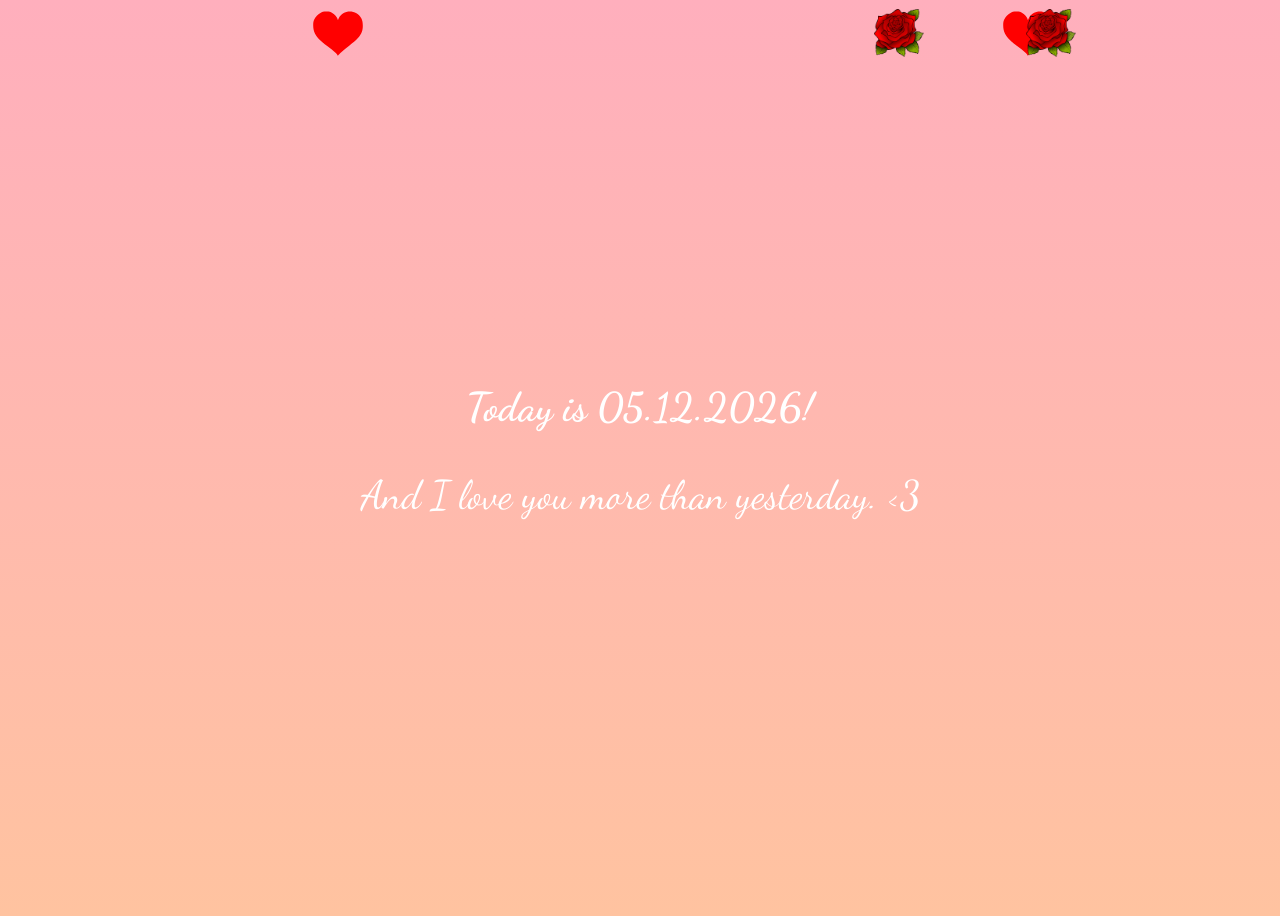
<file: index.html>
<!DOCTYPE html>
<html lang="en">
  <head>
    <meta charset="UTF-8" />
    <meta name="viewport" content="width=device-width, initial-scale=1.0" />
    <title>Love</title>
    <link rel="stylesheet" href="./styles/love.css" />
    <script src="./scripts/love.js" defer></script>
  </head>
  <body>
    <div class="container">
      <h1 id="date"></h1>
      <p class="message">And I love you more than yesterday. &lt;3</p>
    </div>
    <div class="hearts-container"></div>
    <div class="flowers-container"></div>
  </body>
</html>
</file>
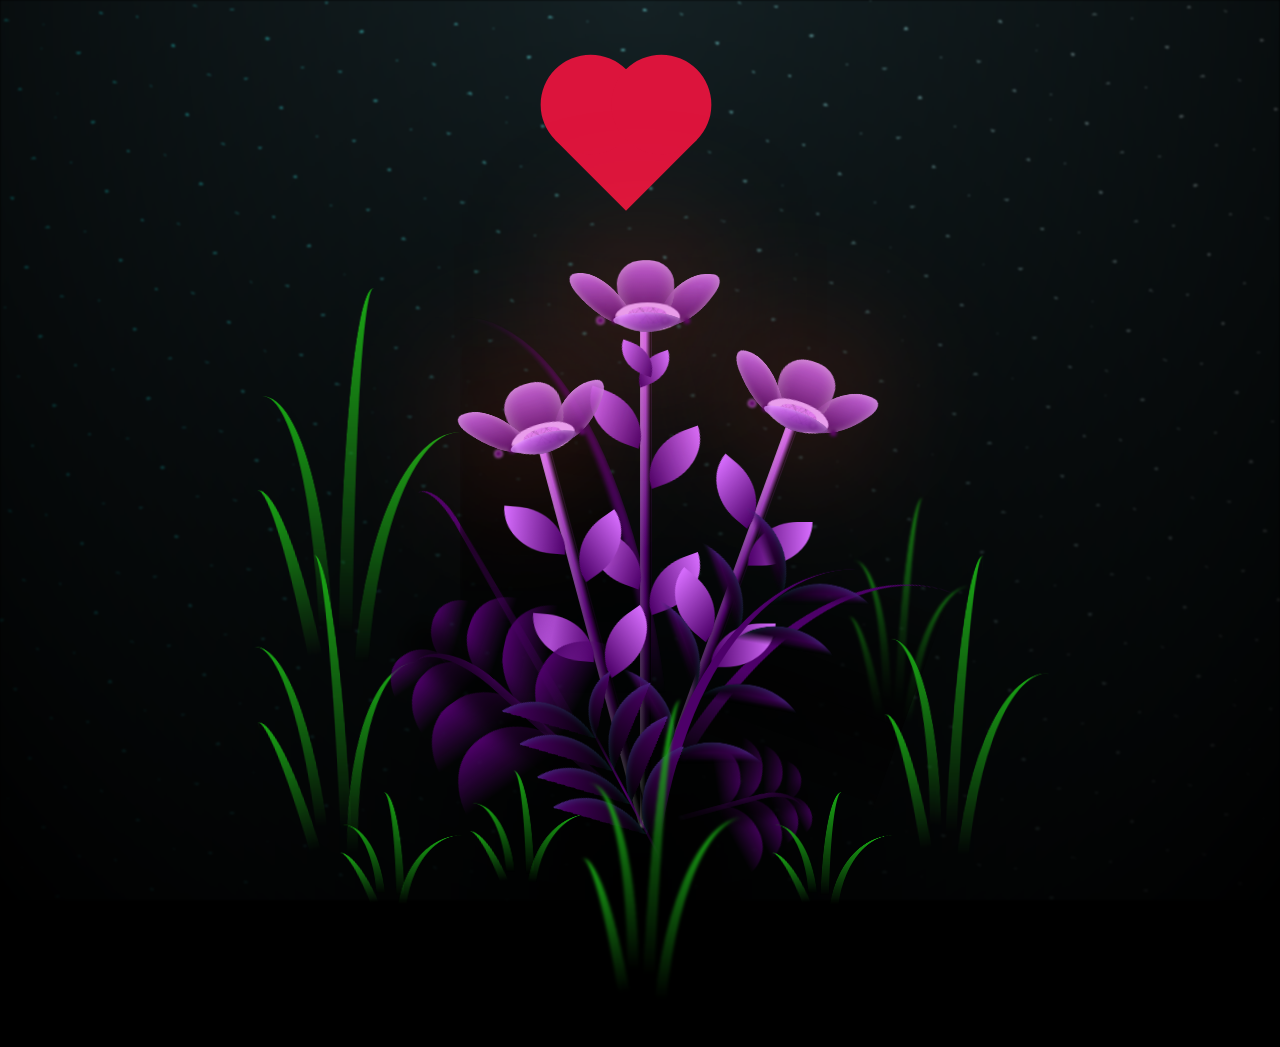
<file: flowers.html>
<head>
  <link rel="stylesheet" href="./styles/flowers.css" />
  <script src="./scripts/flowers.js"></script>
  <title>Flowers</title>
</head>
<body class="not-loaded">
  <div class="night"></div>
  <div class="heart"></div>
  <div class="flowers">
    <div class="flower flower--1">
      <div class="flower__leafs flower__leafs--1">
        <div class="flower__leaf flower__leaf--1"></div>
        <div class="flower__leaf flower__leaf--2"></div>
        <div class="flower__leaf flower__leaf--3"></div>
        <div class="flower__leaf flower__leaf--4"></div>
        <div class="flower__white-circle"></div>

        <div class="flower__light flower__light--1"></div>
        <div class="flower__light flower__light--2"></div>
        <div class="flower__light flower__light--3"></div>
        <div class="flower__light flower__light--4"></div>
        <div class="flower__light flower__light--5"></div>
        <div class="flower__light flower__light--6"></div>
        <div class="flower__light flower__light--7"></div>
        <div class="flower__light flower__light--8"></div>
      </div>
      <div class="flower__line">
        <div class="flower__line__leaf flower__line__leaf--1"></div>
        <div class="flower__line__leaf flower__line__leaf--2"></div>
        <div class="flower__line__leaf flower__line__leaf--3"></div>
        <div class="flower__line__leaf flower__line__leaf--4"></div>
        <div class="flower__line__leaf flower__line__leaf--5"></div>
        <div class="flower__line__leaf flower__line__leaf--6"></div>
      </div>
    </div>

    <div class="flower flower--2">
      <div class="flower__leafs flower__leafs--2">
        <div class="flower__leaf flower__leaf--1"></div>
        <div class="flower__leaf flower__leaf--2"></div>
        <div class="flower__leaf flower__leaf--3"></div>
        <div class="flower__leaf flower__leaf--4"></div>
        <div class="flower__white-circle"></div>

        <div class="flower__light flower__light--1"></div>
        <div class="flower__light flower__light--2"></div>
        <div class="flower__light flower__light--3"></div>
        <div class="flower__light flower__light--4"></div>
        <div class="flower__light flower__light--5"></div>
        <div class="flower__light flower__light--6"></div>
        <div class="flower__light flower__light--7"></div>
        <div class="flower__light flower__light--8"></div>
      </div>
      <div class="flower__line">
        <div class="flower__line__leaf flower__line__leaf--1"></div>
        <div class="flower__line__leaf flower__line__leaf--2"></div>
        <div class="flower__line__leaf flower__line__leaf--3"></div>
        <div class="flower__line__leaf flower__line__leaf--4"></div>
      </div>
    </div>

    <div class="flower flower--3">
      <div class="flower__leafs flower__leafs--3">
        <div class="flower__leaf flower__leaf--1"></div>
        <div class="flower__leaf flower__leaf--2"></div>
        <div class="flower__leaf flower__leaf--3"></div>
        <div class="flower__leaf flower__leaf--4"></div>
        <div class="flower__white-circle"></div>

        <div class="flower__light flower__light--1"></div>
        <div class="flower__light flower__light--2"></div>
        <div class="flower__light flower__light--3"></div>
        <div class="flower__light flower__light--4"></div>
        <div class="flower__light flower__light--5"></div>
        <div class="flower__light flower__light--6"></div>
        <div class="flower__light flower__light--7"></div>
        <div class="flower__light flower__light--8"></div>
      </div>
      <div class="flower__line">
        <div class="flower__line__leaf flower__line__leaf--1"></div>
        <div class="flower__line__leaf flower__line__leaf--2"></div>
        <div class="flower__line__leaf flower__line__leaf--3"></div>
        <div class="flower__line__leaf flower__line__leaf--4"></div>
      </div>
    </div>

    <div class="grow-ans" style="--d: 1.2s">
      <div class="flower__g-long">
        <div class="flower__g-long__top"></div>
        <div class="flower__g-long__bottom"></div>
      </div>
    </div>

    <div class="growing-grass">
      <div class="flower__grass flower__grass--1">
        <div class="flower__grass--top"></div>
        <div class="flower__grass--bottom"></div>
        <div class="flower__grass__leaf flower__grass__leaf--1"></div>
        <div class="flower__grass__leaf flower__grass__leaf--2"></div>
        <div class="flower__grass__leaf flower__grass__leaf--3"></div>
        <div class="flower__grass__leaf flower__grass__leaf--4"></div>
        <div class="flower__grass__leaf flower__grass__leaf--5"></div>
        <div class="flower__grass__leaf flower__grass__leaf--6"></div>
        <div class="flower__grass__leaf flower__grass__leaf--7"></div>
        <div class="flower__grass__leaf flower__grass__leaf--8"></div>
        <div class="flower__grass__overlay"></div>
      </div>
    </div>

    <div class="growing-grass">
      <div class="flower__grass flower__grass--2">
        <div class="flower__grass--top"></div>
        <div class="flower__grass--bottom"></div>
        <div class="flower__grass__leaf flower__grass__leaf--1"></div>
        <div class="flower__grass__leaf flower__grass__leaf--2"></div>
        <div class="flower__grass__leaf flower__grass__leaf--3"></div>
        <div class="flower__grass__leaf flower__grass__leaf--4"></div>
        <div class="flower__grass__leaf flower__grass__leaf--5"></div>
        <div class="flower__grass__leaf flower__grass__leaf--6"></div>
        <div class="flower__grass__leaf flower__grass__leaf--7"></div>
        <div class="flower__grass__leaf flower__grass__leaf--8"></div>
        <div class="flower__grass__overlay"></div>
      </div>
    </div>

    <div class="grow-ans" style="--d: 2.4s">
      <div class="flower__g-right flower__g-right--1">
        <div class="leaf"></div>
      </div>
    </div>

    <div class="grow-ans" style="--d: 2.8s">
      <div class="flower__g-right flower__g-right--2">
        <div class="leaf"></div>
      </div>
    </div>

    <div class="grow-ans" style="--d: 2.8s">
      <div class="flower__g-front">
        <div
          class="flower__g-front__leaf-wrapper flower__g-front__leaf-wrapper--1"
        >
          <div class="flower__g-front__leaf"></div>
        </div>
        <div
          class="flower__g-front__leaf-wrapper flower__g-front__leaf-wrapper--2"
        >
          <div class="flower__g-front__leaf"></div>
        </div>
        <div
          class="flower__g-front__leaf-wrapper flower__g-front__leaf-wrapper--3"
        >
          <div class="flower__g-front__leaf"></div>
        </div>
        <div
          class="flower__g-front__leaf-wrapper flower__g-front__leaf-wrapper--4"
        >
          <div class="flower__g-front__leaf"></div>
        </div>
        <div
          class="flower__g-front__leaf-wrapper flower__g-front__leaf-wrapper--5"
        >
          <div class="flower__g-front__leaf"></div>
        </div>
        <div
          class="flower__g-front__leaf-wrapper flower__g-front__leaf-wrapper--6"
        >
          <div class="flower__g-front__leaf"></div>
        </div>
        <div
          class="flower__g-front__leaf-wrapper flower__g-front__leaf-wrapper--7"
        >
          <div class="flower__g-front__leaf"></div>
        </div>
        <div
          class="flower__g-front__leaf-wrapper flower__g-front__leaf-wrapper--8"
        >
          <div class="flower__g-front__leaf"></div>
        </div>
        <div class="flower__g-front__line"></div>
      </div>
    </div>

    <div class="grow-ans" style="--d: 3.2s">
      <div class="flower__g-fr">
        <div class="leaf"></div>
        <div class="flower__g-fr__leaf flower__g-fr__leaf--1"></div>
        <div class="flower__g-fr__leaf flower__g-fr__leaf--2"></div>
        <div class="flower__g-fr__leaf flower__g-fr__leaf--3"></div>
        <div class="flower__g-fr__leaf flower__g-fr__leaf--4"></div>
        <div class="flower__g-fr__leaf flower__g-fr__leaf--5"></div>
        <div class="flower__g-fr__leaf flower__g-fr__leaf--6"></div>
        <div class="flower__g-fr__leaf flower__g-fr__leaf--7"></div>
        <div class="flower__g-fr__leaf flower__g-fr__leaf--8"></div>
      </div>
    </div>

    <div class="long-g long-g--0">
      <div class="grow-ans" style="--d: 3s">
        <div class="leaf leaf--0"></div>
      </div>
      <div class="grow-ans" style="--d: 2.2s">
        <div class="leaf leaf--1"></div>
      </div>
      <div class="grow-ans" style="--d: 3.4s">
        <div class="leaf leaf--2"></div>
      </div>
      <div class="grow-ans" style="--d: 3.6s">
        <div class="leaf leaf--3"></div>
      </div>
    </div>

    <div class="long-g long-g--1">
      <div class="grow-ans" style="--d: 3.6s">
        <div class="leaf leaf--0"></div>
      </div>
      <div class="grow-ans" style="--d: 3.8s">
        <div class="leaf leaf--1"></div>
      </div>
      <div class="grow-ans" style="--d: 4s">
        <div class="leaf leaf--2"></div>
      </div>
      <div class="grow-ans" style="--d: 4.2s">
        <div class="leaf leaf--3"></div>
      </div>
    </div>

    <div class="long-g long-g--2">
      <div class="grow-ans" style="--d: 4s">
        <div class="leaf leaf--0"></div>
      </div>
      <div class="grow-ans" style="--d: 4.2s">
        <div class="leaf leaf--1"></div>
      </div>
      <div class="grow-ans" style="--d: 4.4s">
        <div class="leaf leaf--2"></div>
      </div>
      <div class="grow-ans" style="--d: 4.6s">
        <div class="leaf leaf--3"></div>
      </div>
    </div>

    <div class="long-g long-g--3">
      <div class="grow-ans" style="--d: 4s">
        <div class="leaf leaf--0"></div>
      </div>
      <div class="grow-ans" style="--d: 4.2s">
        <div class="leaf leaf--1"></div>
      </div>
      <div class="grow-ans" style="--d: 3s">
        <div class="leaf leaf--2"></div>
      </div>
      <div class="grow-ans" style="--d: 3.6s">
        <div class="leaf leaf--3"></div>
      </div>
    </div>

    <div class="long-g long-g--4">
      <div class="grow-ans" style="--d: 4s">
        <div class="leaf leaf--0"></div>
      </div>
      <div class="grow-ans" style="--d: 4.2s">
        <div class="leaf leaf--1"></div>
      </div>
      <div class="grow-ans" style="--d: 3s">
        <div class="leaf leaf--2"></div>
      </div>
      <div class="grow-ans" style="--d: 3.6s">
        <div class="leaf leaf--3"></div>
      </div>
    </div>

    <div class="long-g long-g--5">
      <div class="grow-ans" style="--d: 4s">
        <div class="leaf leaf--0"></div>
      </div>
      <div class="grow-ans" style="--d: 4.2s">
        <div class="leaf leaf--1"></div>
      </div>
      <div class="grow-ans" style="--d: 3s">
        <div class="leaf leaf--2"></div>
      </div>
      <div class="grow-ans" style="--d: 3.6s">
        <div class="leaf leaf--3"></div>
      </div>
    </div>

    <div class="long-g long-g--6">
      <div class="grow-ans" style="--d: 4.2s">
        <div class="leaf leaf--0"></div>
      </div>
      <div class="grow-ans" style="--d: 4.4s">
        <div class="leaf leaf--1"></div>
      </div>
      <div class="grow-ans" style="--d: 4.6s">
        <div class="leaf leaf--2"></div>
      </div>
      <div class="grow-ans" style="--d: 4.8s">
        <div class="leaf leaf--3"></div>
      </div>
    </div>

    <div class="long-g long-g--7">
      <div class="grow-ans" style="--d: 3s">
        <div class="leaf leaf--0"></div>
      </div>
      <div class="grow-ans" style="--d: 3.2s">
        <div class="leaf leaf--1"></div>
      </div>
      <div class="grow-ans" style="--d: 3.5s">
        <div class="leaf leaf--2"></div>
      </div>
      <div class="grow-ans" style="--d: 3.6s">
        <div class="leaf leaf--3"></div>
      </div>
    </div>
  </div>
</body>
</file>
<file: styles/love.css>
@import url("https://fonts.googleapis.com/css2?family=Dancing+Script:wght@600&display=swap");

body {
  background: linear-gradient(to bottom, #ffafbd, #ffc3a0);
  height: 100vh;
  display: flex;
  align-items: center;
  justify-content: center;
  text-align: center;
  font-family: "Dancing Script", cursive;
  color: white;
  overflow: hidden;
  position: relative;
}

.container {
  position: relative;
  z-index: 2;
}

h1 {
  font-size: 2.5rem;
  margin-bottom: 10px;
}

.message {
  font-size: 2.5rem;
}

.hearts-container,
.flowers-container {
  position: absolute;
  top: 0;
  left: 0;
  width: 100%;
  height: 100%;
  overflow: hidden;
}

.heart,
.flower {
  position: absolute;
  left: 0;
  width: 50px;
  height: 50px;
  opacity: 1;
  animation: floatUp 5s linear infinite;
}

.heart {
  background: url("../assets/heart.svg") no-repeat center/contain;
}

.flower {
  background: url("../assets/flower.png") no-repeat center/contain;
}

@keyframes floatUp {
  0% {
    transform: translateY(100vh) scale(1);
  }
  50% {
    opacity: 1;
  }
  100% {
    transform: translateY(0vh) scale(0.75);
    opacity: 0;
  }
}

@media screen and (max-width: 768px) {
  h1 {
    font-size: 2rem;
  }

  .message {
    font-size: 2rem;
  }

  .heart,
  .flower {
    width: 25px;
    height: 25px;
  }
}
</file>
<file: styles/flowers.css>
*,
*::after,
*::before {
	padding: 0;
	margin: 0;
	box-sizing: border-box;
}
:root {
	--dark-color: #000;
}
body {
	display: flex;
	align-items: flex-end;
	justify-content: center;
	min-height: 100vh;
	background-color: var(--dark-color);
	overflow: hidden;
	perspective: 1000px;
}
.night {
	position: fixed;
	left: 50%;
	top: 0;
	transform: translateX(-50%);
	width: 100%;
	height: 100%;
	filter: blur(0.1vmin);
	background-image: radial-gradient(ellipse at top, transparent 0%, var(--dark-color)),
		radial-gradient(ellipse at bottom, var(--dark-color), rgba(145, 233, 255, 0.2)),
		repeating-linear-gradient(220deg, #000 0px, #000 19px, transparent 19px, transparent 22px),
		repeating-linear-gradient(189deg, #000 0px, #000 19px, transparent 19px, transparent 22px),
		repeating-linear-gradient(148deg, #000 0px, #000 19px, transparent 19px, transparent 22px),
		linear-gradient(90deg, #00fffa, #f0f0f0);
}
.heart {
	background-color: crimson;
	display: inline-block;
	width: 100px;
	height: 100px;
	position: relative;
	top: 0;
	transform: rotate(-45deg);
	position: absolute;
	left: 45%;
	top: 10%;
	animation: heartbeat 1.25s infinite;
}

.heart::before,
.heart::after {
	content: '';
	background-color: crimson;
	width: 100px;
	height: 100px;
	border-radius: 50%;
	position: absolute;
	animation: pulsecolor 1.25s infinite;
}

.heart::before {
	top: -50px;
	left: 0;
}

.heart::after {
	top: 0;
	left: 50px;
}

@keyframes heartbeat {
	0% {
		transform: scale(1) rotate(-45deg);
	}
	10% {
		transform: scale(1.25) rotate(-45deg);
		background-color: #ef395e;
	}
	100% {
		transform: scale(1) rotate(-45deg);
	}
}

@keyframes pulsecolor {
	10% {
		background-color: #ef395e;
	}
}
.flowers {
	position: relative;
	transform: scale(0.8);
}
.flower {
	position: absolute;
	bottom: 10vmin;
	transform-origin: bottom center;
	z-index: 10;
	--fl-speed: 0.8s;
}
.flower--1 {
	animation: moving-flower-1 4s linear infinite;
}
.flower--1 .flower__line {
	height: 70vmin;
	animation-delay: 0.3s;
}
.flower--1 .flower__line__leaf--1 {
	animation: blooming-leaf-right var(--fl-speed) 1.6s backwards;
}
.flower--1 .flower__line__leaf--2 {
	animation: blooming-leaf-right var(--fl-speed) 1.4s backwards;
}
.flower--1 .flower__line__leaf--3 {
	animation: blooming-leaf-left var(--fl-speed) 1.2s backwards;
}
.flower--1 .flower__line__leaf--4 {
	animation: blooming-leaf-left var(--fl-speed) 1s backwards;
}
.flower--1 .flower__line__leaf--5 {
	animation: blooming-leaf-right var(--fl-speed) 1.8s backwards;
}
.flower--1 .flower__line__leaf--6 {
	animation: blooming-leaf-left var(--fl-speed) 2s backwards;
}
.flower--2 {
	left: 50%;
	transform: rotate(20deg);
	animation: moving-flower-2 4s linear infinite;
}
.flower--2 .flower__line {
	height: 60vmin;
	animation-delay: 0.6s;
}
.flower--2 .flower__line__leaf--1 {
	animation: blooming-leaf-right var(--fl-speed) 1.9s backwards;
}
.flower--2 .flower__line__leaf--2 {
	animation: blooming-leaf-right var(--fl-speed) 1.7s backwards;
}
.flower--2 .flower__line__leaf--3 {
	animation: blooming-leaf-left var(--fl-speed) 1.5s backwards;
}
.flower--2 .flower__line__leaf--4 {
	animation: blooming-leaf-left var(--fl-speed) 1.3s backwards;
}
.flower--3 {
	left: 50%;
	transform: rotate(-15deg);
	animation: moving-flower-3 4s linear infinite;
}
.flower--3 .flower__line {
	animation-delay: 0.9s;
}
.flower--3 .flower__line__leaf--1 {
	animation: blooming-leaf-right var(--fl-speed) 2.5s backwards;
}
.flower--3 .flower__line__leaf--2 {
	animation: blooming-leaf-right var(--fl-speed) 2.3s backwards;
}
.flower--3 .flower__line__leaf--3 {
	animation: blooming-leaf-left var(--fl-speed) 2.1s backwards;
}
.flower--3 .flower__line__leaf--4 {
	animation: blooming-leaf-left var(--fl-speed) 1.9s backwards;
}
.flower__leafs {
	position: relative;
	animation: blooming-flower 2s backwards;
}
.flower__leafs--1 {
	animation-delay: 1.1s;
}
.flower__leafs--2 {
	animation-delay: 1.4s;
}
.flower__leafs--3 {
	animation-delay: 1.7s;
}
.flower__leafs::after {
	content: '';
	position: absolute;
	left: 0;
	top: 0;
	transform: translate(-50%, -100%);
	width: 8vmin;
	height: 8vmin;
	background-color: #ff5630;
	filter: blur(10vmin);
}
.flower__leaf {
	position: absolute;
	bottom: 0;
	left: 50%;
	width: 8vmin;
	height: 11vmin;
	border-radius: 51% 49% 47% 53% / 44% 45% 55% 69%;
	background-color: #d86eff;
	background-image: linear-gradient(to top, #4d0069, #d86eff);
	transform-origin: bottom center;
	opacity: 0.9;
	box-shadow: inset 0 0 2vmin rgba(255, 255, 255, 0.5);
}
.flower__leaf--1 {
	transform: translate(-10%, 1%) rotateY(40deg) rotateX(-50deg);
}
.flower__leaf--2 {
	transform: translate(-50%, -4%) rotateX(40deg);
}
.flower__leaf--3 {
	transform: translate(-90%, 0%) rotateY(45deg) rotateX(50deg);
}
.flower__leaf--4 {
	width: 8vmin;
	height: 8vmin;
	transform-origin: bottom left;
	border-radius: 4vmin 10vmin 4vmin 4vmin;
	transform: translate(0%, 18%) rotateX(70deg) rotate(-43deg);
	background-image: linear-gradient(to top, #4d0069, #d86eff);
	z-index: 1;
	opacity: 0.8;
}
.flower__white-circle {
	position: absolute;
	left: -3.5vmin;
	top: -3vmin;
	width: 9vmin;
	height: 4vmin;
	border-radius: 50%;
	background-color: #e7a6ff;
}
.flower__white-circle::after {
	content: '';
	position: absolute;
	left: 50%;
	top: 45%;
	transform: translate(-50%, -50%);
	width: 60%;
	height: 60%;
	border-radius: inherit;
	background-image: repeating-linear-gradient(
			135deg,
			rgba(0, 0, 0, 0.03) 0px,
			rgba(0, 0, 0, 0.03) 1px,
			transparent 1px,
			transparent 12px
		),
		repeating-linear-gradient(
			45deg,
			rgba(0, 0, 0, 0.03) 0px,
			rgba(0, 0, 0, 0.03) 1px,
			transparent 1px,
			transparent 12px
		),
		repeating-linear-gradient(
			67.5deg,
			rgba(0, 0, 0, 0.03) 0px,
			rgba(0, 0, 0, 0.03) 1px,
			transparent 1px,
			transparent 12px
		),
		repeating-linear-gradient(
			135deg,
			rgba(0, 0, 0, 0.03) 0px,
			rgba(0, 0, 0, 0.03) 1px,
			transparent 1px,
			transparent 12px
		),
		repeating-linear-gradient(
			45deg,
			rgba(0, 0, 0, 0.03) 0px,
			rgba(0, 0, 0, 0.03) 1px,
			transparent 1px,
			transparent 12px
		),
		repeating-linear-gradient(
			112.5deg,
			rgba(0, 0, 0, 0.03) 0px,
			rgba(0, 0, 0, 0.03) 1px,
			transparent 1px,
			transparent 12px
		),
		repeating-linear-gradient(
			112.5deg,
			rgba(0, 0, 0, 0.03) 0px,
			rgba(0, 0, 0, 0.03) 1px,
			transparent 1px,
			transparent 12px
		),
		repeating-linear-gradient(
			45deg,
			rgba(0, 0, 0, 0.03) 0px,
			rgba(0, 0, 0, 0.03) 1px,
			transparent 1px,
			transparent 12px
		),
		repeating-linear-gradient(
			22.5deg,
			rgba(0, 0, 0, 0.03) 0px,
			rgba(0, 0, 0, 0.03) 1px,
			transparent 1px,
			transparent 12px
		),
		repeating-linear-gradient(
			45deg,
			rgba(0, 0, 0, 0.03) 0px,
			rgba(0, 0, 0, 0.03) 1px,
			transparent 1px,
			transparent 12px
		),
		repeating-linear-gradient(
			22.5deg,
			rgba(0, 0, 0, 0.03) 0px,
			rgba(0, 0, 0, 0.03) 1px,
			transparent 1px,
			transparent 12px
		),
		repeating-linear-gradient(
			135deg,
			rgba(0, 0, 0, 0.03) 0px,
			rgba(0, 0, 0, 0.03) 1px,
			transparent 1px,
			transparent 12px
		),
		repeating-linear-gradient(
			157.5deg,
			rgba(0, 0, 0, 0.03) 0px,
			rgba(0, 0, 0, 0.03) 1px,
			transparent 1px,
			transparent 12px
		),
		repeating-linear-gradient(
			67.5deg,
			rgba(0, 0, 0, 0.03) 0px,
			rgba(0, 0, 0, 0.03) 1px,
			transparent 1px,
			transparent 12px
		),
		repeating-linear-gradient(
			67.5deg,
			rgba(0, 0, 0, 0.03) 0px,
			rgba(0, 0, 0, 0.03) 1px,
			transparent 1px,
			transparent 12px
		),
		linear-gradient(90deg, #df87ff, #dc7aff);
}
.flower__line {
	height: 55vmin;
	width: 1.5vmin;
	background-image: linear-gradient(to left, #000, transparent, rgba(255, 255, 255, 0.2)),
		linear-gradient(to top, transparent 10%, #4d0069, #d86eff);
	box-shadow: inset 0 0 2px rgba(0, 0, 0, 0.5);
	animation: grow-flower-tree 4s backwards;
}
.flower__line__leaf {
	--w: 7vmin;
	--h: calc(var(--w) + 2vmin);
	position: absolute;
	top: 20%;
	left: 90%;
	width: var(--w);
	height: var(--h);
	border-top-right-radius: var(--h);
	border-bottom-left-radius: var(--h);
	background-image: linear-gradient(to top, #4d0069, #d86eff);
}
.flower__line__leaf--1 {
	transform: rotate(70deg) rotateY(30deg);
}
.flower__line__leaf--2 {
	top: 45%;
	transform: rotate(70deg) rotateY(30deg);
}
.flower__line__leaf--3,
.flower__line__leaf--4,
.flower__line__leaf--6 {
	border-top-right-radius: 0;
	border-bottom-left-radius: 0;
	border-top-left-radius: var(--h);
	border-bottom-right-radius: var(--h);
	left: -460%;
	top: 12%;
	transform: rotate(-70deg) rotateY(30deg);
}
.flower__line__leaf--4 {
	top: 40%;
}
.flower__line__leaf--5 {
	top: 0;
	transform-origin: left;
	transform: rotate(70deg) rotateY(30deg) scale(0.6);
}
.flower__line__leaf--6 {
	top: -2%;
	left: -450%;
	transform-origin: right;
	transform: rotate(-70deg) rotateY(30deg) scale(0.6);
}
.flower__light {
	position: absolute;
	bottom: 0vmin;
	width: 1vmin;
	height: 1vmin;
	background-color: #e7a6ff;
	border-radius: 50%;
	filter: blur(0.2vmin);
	animation: light-ans 4s linear infinite backwards;
}
.flower__light:nth-child(odd) {
	background-color: #4d0069;
}
.flower__light--1 {
	left: -2vmin;
	animation-delay: 1s;
}
.flower__light--2 {
	left: 3vmin;
	animation-delay: 0.5s;
}
.flower__light--3 {
	left: -6vmin;
	animation-delay: 0.3s;
}
.flower__light--4 {
	left: 6vmin;
	animation-delay: 0.9s;
}
.flower__light--5 {
	left: -1vmin;
	animation-delay: 1.5s;
}
.flower__light--6 {
	left: -4vmin;
	animation-delay: 3s;
}
.flower__light--7 {
	left: 3vmin;
	animation-delay: 2s;
}
.flower__light--8 {
	left: -6vmin;
	animation-delay: 3.5s;
}
.flower__grass {
	--c: #4d0069;
	--line-w: 1.5vmin;
	position: absolute;
	bottom: 12vmin;
	left: -7vmin;
	display: flex;
	flex-direction: column;
	align-items: flex-end;
	z-index: 20;
	transform-origin: bottom center;
	transform: rotate(-48deg) rotateY(40deg);
}
.flower__grass--1 {
	animation: moving-grass 2s linear infinite;
}
.flower__grass--2 {
	left: 2vmin;
	bottom: 10vmin;
	transform: scale(0.5) rotate(75deg) rotateX(10deg) rotateY(-200deg);
	opacity: 0.8;
	z-index: 0;
	animation: moving-grass--2 1.5s linear infinite;
}
.flower__grass--top {
	width: 7vmin;
	height: 10vmin;
	border-top-right-radius: 100%;
	border-right: var(--line-w) solid var(--c);
	transform-origin: bottom center;
	transform: rotate(-2deg);
}
.flower__grass--bottom {
	margin-top: -2px;
	width: var(--line-w);
	height: 25vmin;
	background-image: linear-gradient(to top, transparent, var(--c));
}
.flower__grass__leaf {
	--size: 10vmin;
	position: absolute;
	width: calc(var(--size) * 2.1);
	height: var(--size);
	border-top-left-radius: var(--size);
	border-top-right-radius: var(--size);
	background-image: linear-gradient(to top, transparent, transparent 30%, var(--c));
	z-index: 100;
}
.flower__grass__leaf--1 {
	top: -6%;
	left: 30%;
	--size: 6vmin;
	transform: rotate(-20deg);
	animation: growing-grass-ans--1 2s 2.6s backwards;
}
@keyframes growing-grass-ans--1 {
	0% {
		transform-origin: bottom left;
		transform: rotate(-20deg) scale(0);
	}
}
.flower__grass__leaf--2 {
	top: -5%;
	left: -110%;
	--size: 6vmin;
	transform: rotate(10deg);
	animation: growing-grass-ans--2 2s 2.4s linear backwards;
}
@keyframes growing-grass-ans--2 {
	0% {
		transform-origin: bottom right;
		transform: rotate(10deg) scale(0);
	}
}
.flower__grass__leaf--3 {
	top: 5%;
	left: 60%;
	--size: 8vmin;
	transform: rotate(-18deg) rotateX(-20deg);
	animation: growing-grass-ans--3 2s 2.2s linear backwards;
}
@keyframes growing-grass-ans--3 {
	0% {
		transform-origin: bottom left;
		transform: rotate(-18deg) rotateX(-20deg) scale(0);
	}
}
.flower__grass__leaf--4 {
	top: 6%;
	left: -135%;
	--size: 8vmin;
	transform: rotate(2deg);
	animation: growing-grass-ans--4 2s 2s linear backwards;
}
@keyframes growing-grass-ans--4 {
	0% {
		transform-origin: bottom right;
		transform: rotate(2deg) scale(0);
	}
}
.flower__grass__leaf--5 {
	top: 20%;
	left: 60%;
	--size: 10vmin;
	transform: rotate(-24deg) rotateX(-20deg);
	animation: growing-grass-ans--5 2s 1.8s linear backwards;
}
@keyframes growing-grass-ans--5 {
	0% {
		transform-origin: bottom left;
		transform: rotate(-24deg) rotateX(-20deg) scale(0);
	}
}
.flower__grass__leaf--6 {
	top: 22%;
	left: -180%;
	--size: 10vmin;
	transform: rotate(10deg);
	animation: growing-grass-ans--6 2s 1.6s linear backwards;
}
@keyframes growing-grass-ans--6 {
	0% {
		transform-origin: bottom right;
		transform: rotate(10deg) scale(0);
	}
}
.flower__grass__leaf--7 {
	top: 39%;
	left: 70%;
	--size: 10vmin;
	transform: rotate(-10deg);
	animation: growing-grass-ans--7 2s 1.4s linear backwards;
}
@keyframes growing-grass-ans--7 {
	0% {
		transform-origin: bottom left;
		transform: rotate(-10deg) scale(0);
	}
}
.flower__grass__leaf--8 {
	top: 40%;
	left: -215%;
	--size: 11vmin;
	transform: rotate(10deg);
	animation: growing-grass-ans--8 2s 1.2s linear backwards;
}
@keyframes growing-grass-ans--8 {
	0% {
		transform-origin: bottom right;
		transform: rotate(10deg) scale(0);
	}
}
.flower__grass__overlay {
	position: absolute;
	top: -10%;
	right: 0%;
	width: 100%;
	height: 100%;
	background-color: rgba(0, 0, 0, 0.6);
	filter: blur(1.5vmin);
	z-index: 100;
}
.flower__g-long {
	--w: 2vmin;
	--h: 6vmin;
	--c: #4d0069;
	position: absolute;
	bottom: 10vmin;
	left: -3vmin;
	transform-origin: bottom center;
	transform: rotate(-30deg) rotateY(-20deg);
	display: flex;
	flex-direction: column;
	align-items: flex-end;
	animation: flower-g-long-ans 3s linear infinite;
}
@keyframes flower-g-long-ans {
	0%,
	100% {
		transform: rotate(-30deg) rotateY(-20deg);
	}
	50% {
		transform: rotate(-32deg) rotateY(-20deg);
	}
}
.flower__g-long__top {
	top: calc(var(--h) * -1);
	width: calc(var(--w) + 1vmin);
	height: var(--h);
	border-top-right-radius: 100%;
	border-right: 0.7vmin solid var(--c);
	transform: translate(-0.7vmin, 1vmin);
}
.flower__g-long__bottom {
	width: var(--w);
	height: 50vmin;
	transform-origin: bottom center;
	background-image: linear-gradient(to top, transparent 30%, var(--c));
	box-shadow: inset 0 0 2px rgba(0, 0, 0, 0.5);
	clip-path: polygon(35% 0, 65% 1%, 100% 100%, 0% 100%);
}
.flower__g-right {
	position: absolute;
	bottom: 6vmin;
	left: -2vmin;
	transform-origin: bottom left;
	transform: rotate(20deg);
}
.flower__g-right .leaf {
	width: 30vmin;
	height: 50vmin;
	border-top-left-radius: 100%;
	border-left: 2vmin solid #4d0069;
	background-image: linear-gradient(to bottom, transparent, var(--dark-color) 60%);
	mask-image: linear-gradient(to top, transparent 30%, #4d0069 60%);
}
.flower__g-right--1 {
	animation: flower-g-right-ans 2.5s linear infinite;
}
.flower__g-right--2 {
	left: 5vmin;
	transform: rotateY(-180deg);
	animation: flower-g-right-ans--2 3s linear infinite;
}
.flower__g-right--2 .leaf {
	height: 75vmin;
	filter: blur(0.3vmin);
	opacity: 0.8;
}
@keyframes flower-g-right-ans {
	0%,
	100% {
		transform: rotate(20deg);
	}
	50% {
		transform: rotate(24deg) rotateX(-20deg);
	}
}
@keyframes flower-g-right-ans--2 {
	0%,
	100% {
		transform: rotateY(-180deg) rotate(0deg) rotateX(-20deg);
	}
	50% {
		transform: rotateY(-180deg) rotate(6deg) rotateX(-20deg);
	}
}
.flower__g-front {
	position: absolute;
	bottom: 6vmin;
	left: 2.5vmin;
	z-index: 100;
	transform-origin: bottom center;
	transform: rotate(-28deg) rotateY(30deg) scale(1.04);
	animation: flower__g-front-ans 2s linear infinite;
}
@keyframes flower__g-front-ans {
	0%,
	100% {
		transform: rotate(-28deg) rotateY(30deg) scale(1.04);
	}
	50% {
		transform: rotate(-35deg) rotateY(40deg) scale(1.04);
	}
}
.flower__g-front__line {
	width: 0.3vmin;
	height: 20vmin;
	background-image: linear-gradient(to top, transparent, #4d0069, transparent 100%);
	position: relative;
}
.flower__g-front__leaf-wrapper {
	position: absolute;
	top: 0;
	left: 0;
	transform-origin: bottom left;
	transform: rotate(10deg);
}
.flower__g-front__leaf-wrapper:nth-child(even) {
	left: 0vmin;
	transform: rotateY(-180deg) rotate(5deg);
	animation: flower__g-front__leaf-left-ans 1s ease-in backwards;
}
.flower__g-front__leaf-wrapper:nth-child(odd) {
	animation: flower__g-front__leaf-ans 1s ease-in backwards;
}
.flower__g-front__leaf-wrapper--1 {
	top: -8vmin;
	transform: scale(0.7);
	animation: flower__g-front__leaf-ans 1s 5.5s ease-in backwards;
}
.flower__g-front__leaf-wrapper--2 {
	top: -8vmin;
	transform: rotateY(-180deg) scale(0.7);
	animation: flower__g-front__leaf-left-ans-2 1s 4.6s ease-in backwards;
}
.flower__g-front__leaf-wrapper--3 {
	top: -3vmin;
	animation: flower__g-front__leaf-ans 1s 4.6s ease-in backwards;
}
.flower__g-front__leaf-wrapper--4 {
	top: -3vmin;
	transform: rotateY(-180deg) scale(0.9);
	animation: flower__g-front__leaf-left-ans-2 1s 4.6s ease-in backwards;
}
@keyframes flower__g-front__leaf-left-ans-2 {
	0% {
		transform: rotateY(-180deg) scale(0);
	}
}
.flower__g-front__leaf-wrapper--5,
.flower__g-front__leaf-wrapper--6 {
	top: 2vmin;
}
.flower__g-front__leaf-wrapper--7,
.flower__g-front__leaf-wrapper--8 {
	top: 6.5vmin;
}
.flower__g-front__leaf-wrapper--2 {
	animation-delay: 5.2s;
}
.flower__g-front__leaf-wrapper--3 {
	animation-delay: 4.9s;
}
.flower__g-front__leaf-wrapper--5 {
	animation-delay: 4.3s;
}
.flower__g-front__leaf-wrapper--6 {
	animation-delay: 4.1s;
}
.flower__g-front__leaf-wrapper--7 {
	animation-delay: 3.8s;
}
.flower__g-front__leaf-wrapper--8 {
	animation-delay: 3.5s;
}
@keyframes flower__g-front__leaf-ans {
	0% {
		transform: rotate(10deg) scale(0);
	}
}
@keyframes flower__g-front__leaf-left-ans {
	0% {
		transform: rotateY(-180deg) rotate(5deg) scale(0);
	}
}
.flower__g-front__leaf {
	width: 10vmin;
	height: 10vmin;
	border-radius: 100% 0% 0% 100% / 100% 100% 0% 0%;
	box-shadow: inset 0 2px 1vmin rgba(44, 238, 252, 0.2);
	background-image: linear-gradient(to bottom left, transparent, var(--dark-color)),
		linear-gradient(to bottom right, #4d0069 50%, transparent 50%, transparent);
	-webkit-mask-image: linear-gradient(to bottom right, #4d0069 50%, transparent 50%, transparent);
	mask-image: linear-gradient(to bottom right, #4d0069 50%, transparent 50%, transparent);
}
.flower__g-fr {
	position: absolute;
	bottom: -4vmin;
	left: vmin;
	transform-origin: bottom left;
	z-index: 10;
	animation: flower__g-fr-ans 2s linear infinite;
}
@keyframes flower__g-fr-ans {
	0%,
	100% {
		transform: rotate(2deg);
	}
	50% {
		transform: rotate(4deg);
	}
}
.flower__g-fr .leaf {
	width: 30vmin;
	height: 50vmin;
	border-top-left-radius: 100%;
	border-left: 2vmin solid #4d0069;
	mask-image: linear-gradient(to top, transparent 25%, #4d0069 50%);
	position: relative;
	z-index: 1;
}
.flower__g-fr__leaf {
	position: absolute;
	top: 0;
	left: 0;
	width: 10vmin;
	height: 10vmin;
	border-radius: 100% 0% 0% 100% / 100% 100% 0% 0%;
	box-shadow: inset 0 2px 1vmin rgba(44, 238, 252, 0.2);
	background-image: linear-gradient(to bottom left, transparent, var(--dark-color) 98%),
		linear-gradient(to bottom right, #4d0069 45%, transparent 50%, transparent);
	mask-image: linear-gradient(135deg, #4d0069 40%, transparent 50%, transparent);
}
.flower__g-fr__leaf--1 {
	left: 20vmin;
	transform: rotate(45deg);
	animation: flower__g-fr-leaft-ans-1 0.5s 5.2s linear backwards;
}
@keyframes flower__g-fr-leaft-ans-1 {
	0% {
		transform-origin: left;
		transform: rotate(45deg) scale(0);
	}
}
.flower__g-fr__leaf--2 {
	left: 12vmin;
	top: -7vmin;
	transform: rotate(25deg) rotateY(-180deg);
	animation: flower__g-fr-leaft-ans-6 0.5s 5s linear backwards;
}
.flower__g-fr__leaf--3 {
	left: 15vmin;
	top: 6vmin;
	transform: rotate(55deg);
	animation: flower__g-fr-leaft-ans-5 0.5s 4.8s linear backwards;
}
.flower__g-fr__leaf--4 {
	left: 6vmin;
	top: -2vmin;
	transform: rotate(25deg) rotateY(-180deg);
	animation: flower__g-fr-leaft-ans-6 0.5s 4.6s linear backwards;
}
.flower__g-fr__leaf--5 {
	left: 10vmin;
	top: 14vmin;
	transform: rotate(55deg);
	animation: flower__g-fr-leaft-ans-5 0.5s 4.4s linear backwards;
}
@keyframes flower__g-fr-leaft-ans-5 {
	0% {
		transform-origin: left;
		transform: rotate(55deg) scale(0);
	}
}
.flower__g-fr__leaf--6 {
	left: 0vmin;
	top: 6vmin;
	transform: rotate(25deg) rotateY(-180deg);
	animation: flower__g-fr-leaft-ans-6 0.5s 4.2s linear backwards;
}
@keyframes flower__g-fr-leaft-ans-6 {
	0% {
		transform-origin: right;
		transform: rotate(25deg) rotateY(-180deg) scale(0);
	}
}
.flower__g-fr__leaf--7 {
	left: 5vmin;
	top: 22vmin;
	transform: rotate(45deg);
	animation: flower__g-fr-leaft-ans-7 0.5s 4s linear backwards;
}
@keyframes flower__g-fr-leaft-ans-7 {
	0% {
		transform-origin: left;
		transform: rotate(45deg) scale(0);
	}
}
.flower__g-fr__leaf--8 {
	left: -4vmin;
	top: 15vmin;
	transform: rotate(15deg) rotateY(-180deg);
	animation: flower__g-fr-leaft-ans-8 0.5s 3.8s linear backwards;
}
@keyframes flower__g-fr-leaft-ans-8 {
	0% {
		transform-origin: right;
		transform: rotate(15deg) rotateY(-180deg) scale(0);
	}
}
.long-g {
	position: absolute;
	bottom: 25vmin;
	left: -42vmin;
	transform-origin: bottom left;
}
.long-g--1 {
	bottom: 0vmin;
	transform: scale(0.8) rotate(-5deg);
}
.long-g--1 .leaf {
	mask-image: linear-gradient(to top, transparent 40%, #4d0069 80%);
}
.long-g--1 .leaf--1 {
	--w: 5vmin;
	--h: 60vmin;
	left: -2vmin;
	transform: rotate(3deg) rotateY(-180deg);
}
.long-g--2,
.long-g--3 {
	bottom: -3vmin;
	left: -35vmin;
	transform-origin: center;
	transform: scale(0.6) rotateX(60deg);
}
.long-g--2 .leaf,
.long-g--3 .leaf {
	mask-image: linear-gradient(to top, transparent 50%, #4d0069 80%);
}
.long-g--2 .leaf--1,
.long-g--3 .leaf--1 {
	left: -1vmin;
	transform: rotateY(-180deg);
}
.long-g--3 {
	left: -17vmin;
	bottom: 0vmin;
}
.long-g--3 .leaf {
	mask-image: linear-gradient(to top, transparent 40%, #4d0069 80%);
}
.long-g--4 {
	left: 25vmin;
	bottom: -3vmin;
	transform-origin: center;
	transform: scale(0.6) rotateX(60deg);
}
.long-g--4 .leaf {
	mask-image: linear-gradient(to top, transparent 50%, #4d0069 80%);
}
.long-g--5 {
	left: 42vmin;
	bottom: 0vmin;
	transform: scale(0.8) rotate(2deg);
}
.long-g--6 {
	left: 0vmin;
	bottom: -20vmin;
	z-index: 100;
	filter: blur(0.3vmin);
	transform: scale(0.8) rotate(2deg);
}
.long-g--7 {
	left: 35vmin;
	bottom: 20vmin;
	z-index: -1;
	filter: blur(0.3vmin);
	transform: scale(0.6) rotate(2deg);
	opacity: 0.7;
}
.long-g .leaf {
	--w: 15vmin;
	--h: 40vmin;
	--c: #1aaa15;
	position: absolute;
	bottom: 0;
	width: var(--w);
	height: var(--h);
	border-top-left-radius: 100%;
	border-left: 2vmin solid var(--c);
	mask-image: linear-gradient(to top, transparent 20%, var(--dark-color));
	transform-origin: bottom center;
}
.long-g .leaf--0 {
	left: 2vmin;
	animation: leaf-ans-1 4s linear infinite;
}
.long-g .leaf--1 {
	--w: 5vmin;
	--h: 60vmin;
	animation: leaf-ans-1 4s linear infinite;
}
.long-g .leaf--2 {
	--w: 10vmin;
	--h: 40vmin;
	left: -0.5vmin;
	bottom: 5vmin;
	transform-origin: bottom left;
	transform: rotateY(-180deg);
	animation: leaf-ans-2 3s linear infinite;
}
.long-g .leaf--3 {
	--w: 5vmin;
	--h: 30vmin;
	left: -1vmin;
	bottom: 3.2vmin;
	transform-origin: bottom left;
	transform: rotate(-10deg) rotateY(-180deg);
	animation: leaf-ans-3 3s linear infinite;
}
@keyframes leaf-ans-1 {
	0%,
	100% {
		transform: rotate(-5deg) scale(1);
	}
	50% {
		transform: rotate(5deg) scale(1.1);
	}
}
@keyframes leaf-ans-2 {
	0%,
	100% {
		transform: rotateY(-180deg) rotate(5deg);
	}
	50% {
		transform: rotateY(-180deg) rotate(0deg) scale(1.1);
	}
}
@keyframes leaf-ans-3 {
	0%,
	100% {
		transform: rotate(-10deg) rotateY(-180deg);
	}
	50% {
		transform: rotate(-20deg) rotateY(-180deg);
	}
}
.grow-ans {
	animation: grow-ans 2s var(--d) backwards;
}
@keyframes grow-ans {
	0% {
		transform: scale(0);
		opacity: 0;
	}
}
@keyframes light-ans {
	0% {
		opacity: 0;
		transform: translateY(0vmin);
	}
	25% {
		opacity: 1;
		transform: translateY(-5vmin) translateX(-2vmin);
	}
	50% {
		opacity: 1;
		transform: translateY(-15vmin) translateX(2vmin);
		filter: blur(0.2vmin);
	}
	75% {
		transform: translateY(-20vmin) translateX(-2vmin);
		filter: blur(0.2vmin);
	}
	100% {
		transform: translateY(-30vmin);
		opacity: 0;
		filter: blur(1vmin);
	}
}
@keyframes moving-flower-1 {
	0%,
	100% {
		transform: rotate(2deg);
	}
	50% {
		transform: rotate(-2deg);
	}
}
@keyframes moving-flower-2 {
	0%,
	100% {
		transform: rotate(18deg);
	}
	50% {
		transform: rotate(14deg);
	}
}
@keyframes moving-flower-3 {
	0%,
	100% {
		transform: rotate(-18deg);
	}
	50% {
		transform: rotate(-20deg) rotateY(-10deg);
	}
}
@keyframes blooming-leaf-right {
	0% {
		transform-origin: left;
		transform: rotate(70deg) rotateY(30deg) scale(0);
	}
}
@keyframes blooming-leaf-left {
	0% {
		transform-origin: right;
		transform: rotate(-70deg) rotateY(30deg) scale(0);
	}
}
@keyframes grow-flower-tree {
	0% {
		height: 0;
		border-radius: 1vmin;
	}
}
@keyframes blooming-flower {
	0% {
		transform: scale(0);
	}
}
@keyframes moving-grass {
	0%,
	100% {
		transform: rotate(-48deg) rotateY(40deg);
	}
	50% {
		transform: rotate(-50deg) rotateY(40deg);
	}
}
@keyframes moving-grass--2 {
	0%,
	100% {
		transform: scale(0.5) rotate(75deg) rotateX(10deg) rotateY(-200deg);
	}
	50% {
		transform: scale(0.5) rotate(79deg) rotateX(10deg) rotateY(-200deg);
	}
}
.growing-grass {
	animation: growing-grass-ans 1s 2s backwards;
}
@keyframes growing-grass-ans {
	0% {
		transform: scale(0);
	}
}
.not-loaded * {
	animation-play-state: paused;
}
</file>
